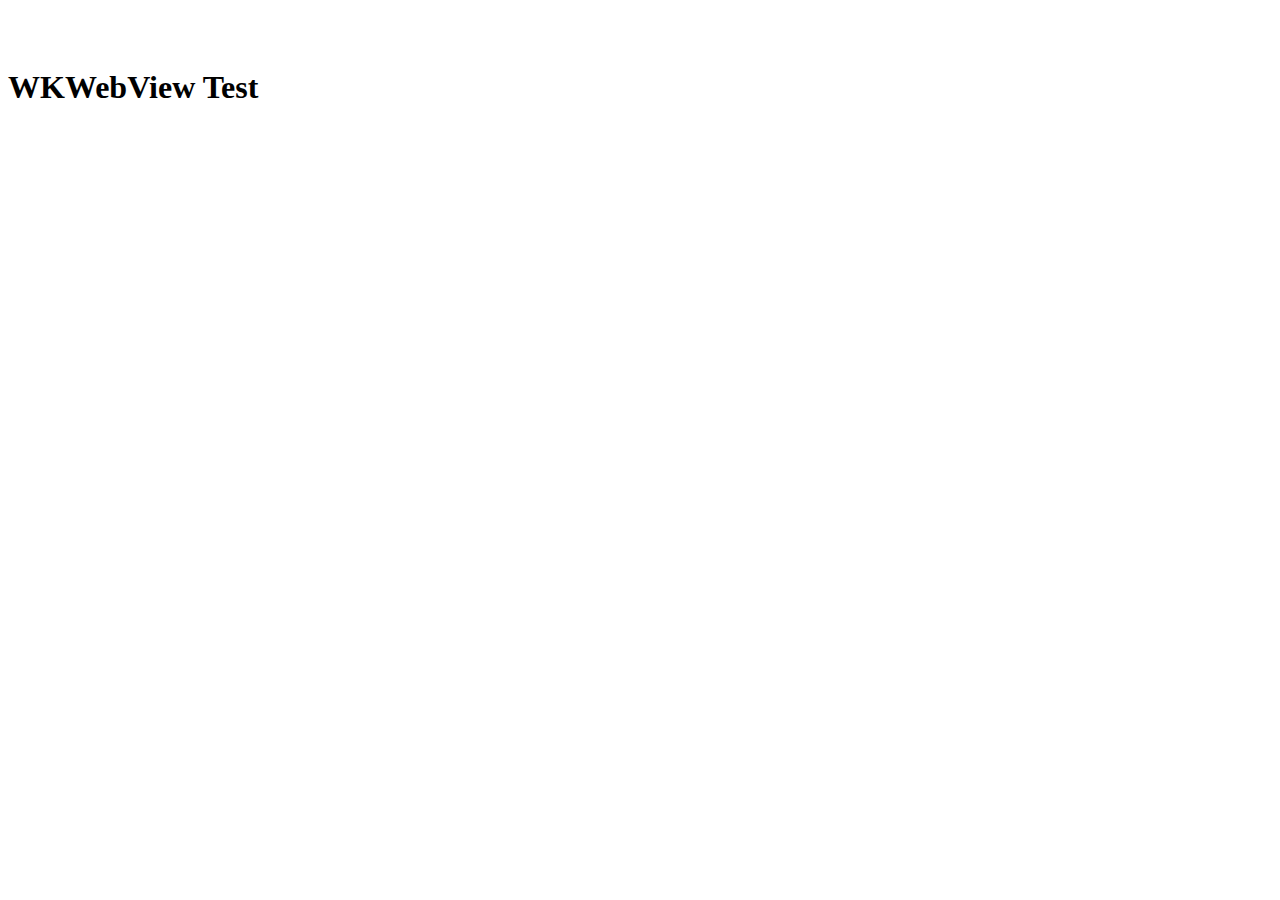
<file: step2_local_html_page/step2_local_html_page/index.html>
<!DOCTYPE html>
<html>
    <head>
        <style type="text/css">
            body {
                padding-top: 40px;
            }
        </style>
        <title>WKWebView Demo</title>
        <meta charset="UTF-8">
            </head>
    <body>
        <h1>WKWebView Test</h1>
    </body>
</html>
</file>
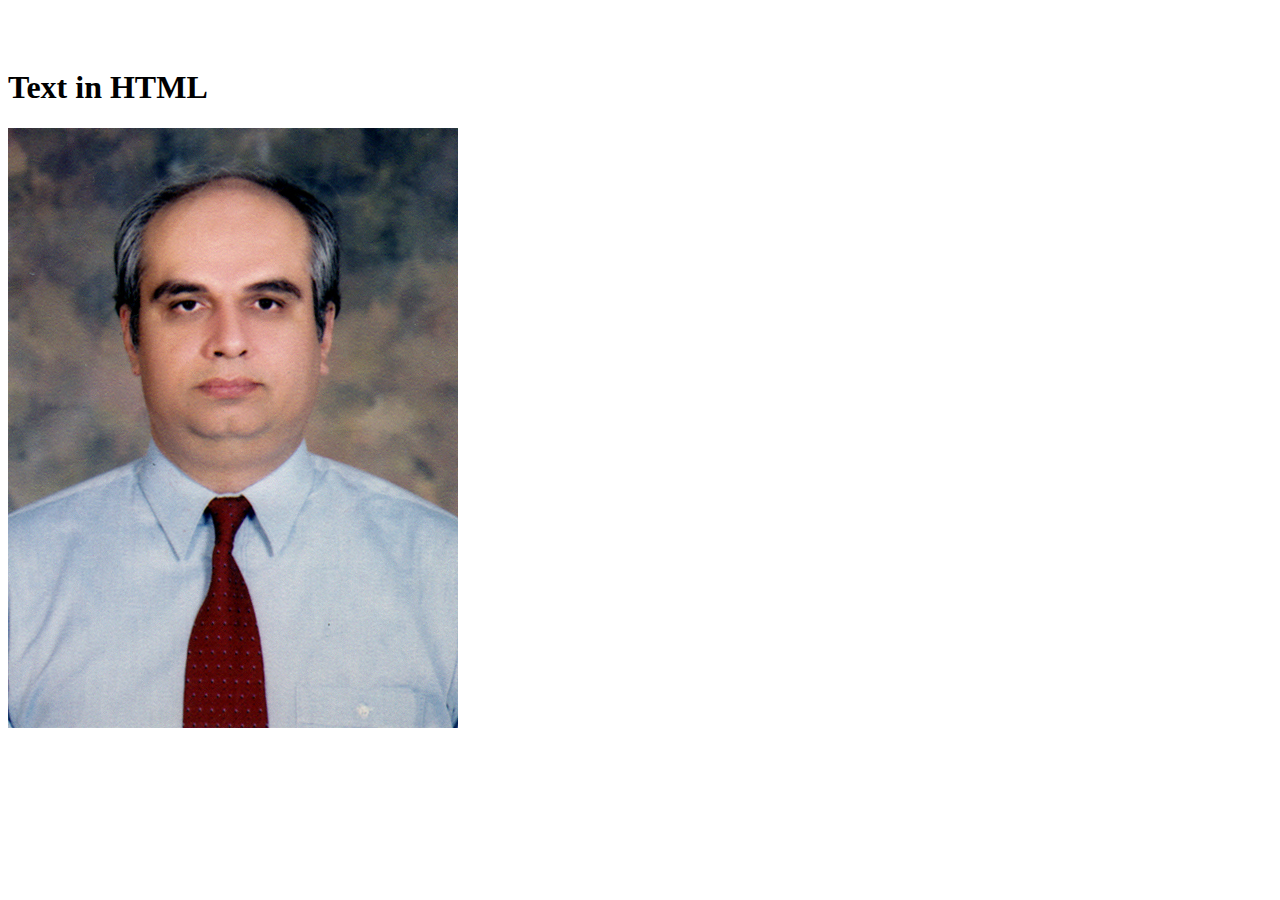
<file: step3_local_html_image/step3_local_html_image/www/index.html>
<!DOCTYPE html>
<html>
    <head>
        <style type="text/css">
            body {
                padding-top: 40px;
            }
        </style>
        <title>WKWebView Demo</title>
        <meta charset="UTF-8">
    </head>
    <body>
        <h1>Text in HTML</h1>
        <img src="zia.jpeg" alt="Zia's face">
    </body>
</html>
</file>
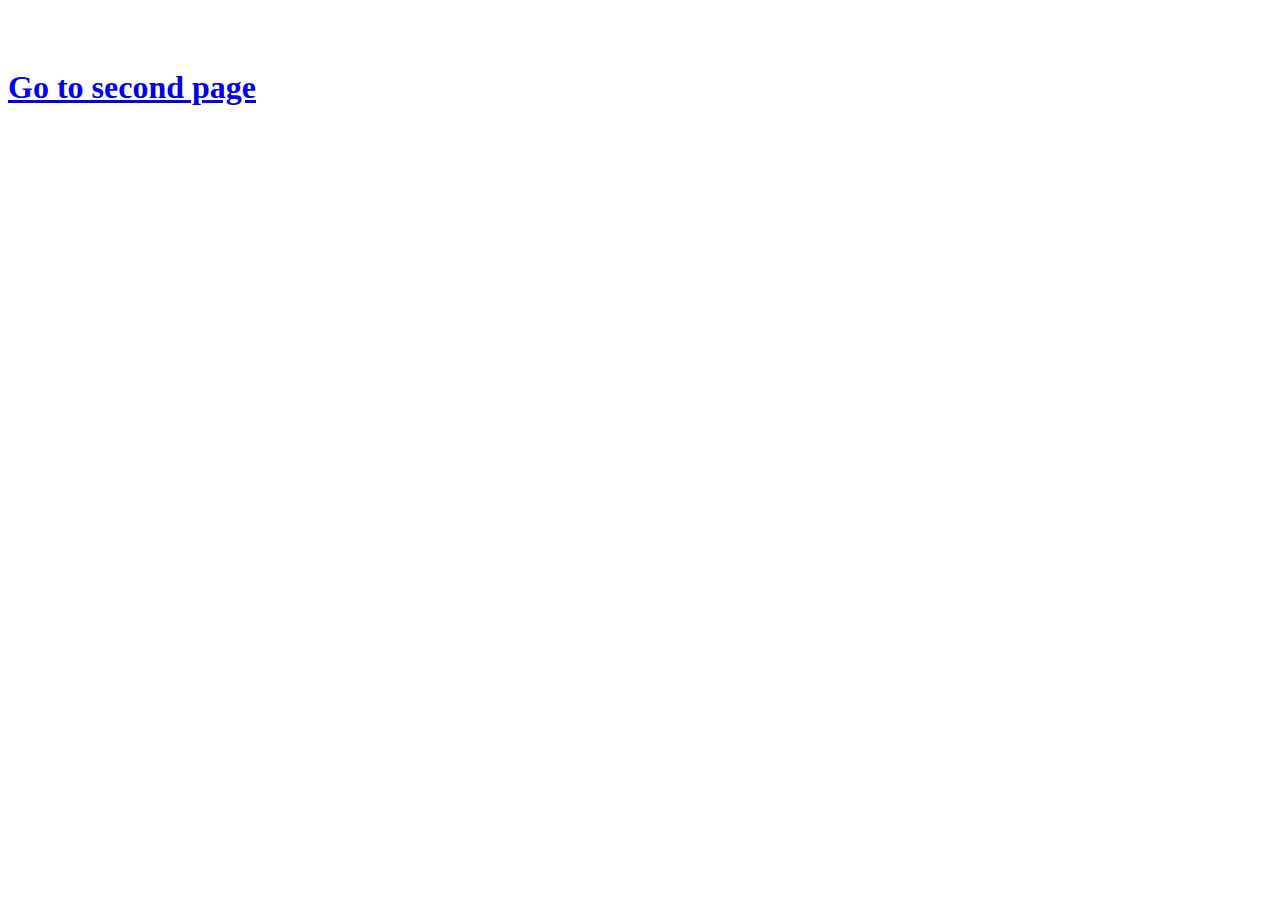
<file: step4_local_html_link/step4_local_html_link/www/index.html>
<!DOCTYPE html>
<html>
    <head>
        <style type="text/css">
            body {
                padding-top: 40px;
            }
        </style>
        <title>WKWebView Demo</title>
        <meta charset="UTF-8">
    </head>
    <body>
        <h1><a href="second.html">Go to second page</a></h1>
            
    </body>
</html>
</file>
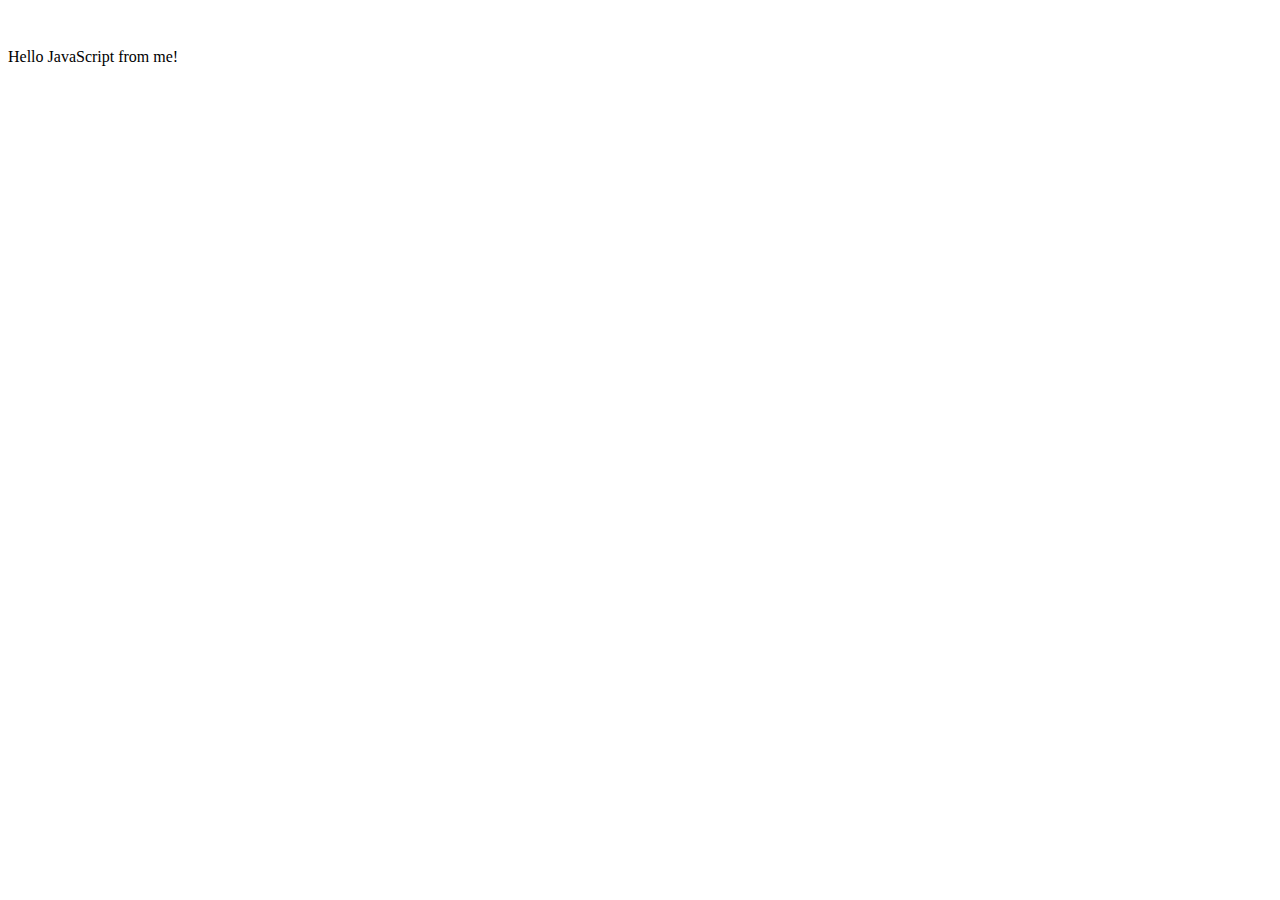
<file: step5_local_javascript_hello/step5_local_javascript_hello/www/index.html>
<!DOCTYPE html>
<html>
    <head>
        <style type="text/css">
            body {
                padding-top: 40px;
            }
        </style>
        <title>WKWebView Demo</title>
        <meta charset="UTF-8">
        <meta name="viewport" content="initial-scale=1">
    </head>
    <body id="demo">
        <script type="text/javascript" src="main.js">
            
        </script>
    </body>
</html>
</file>
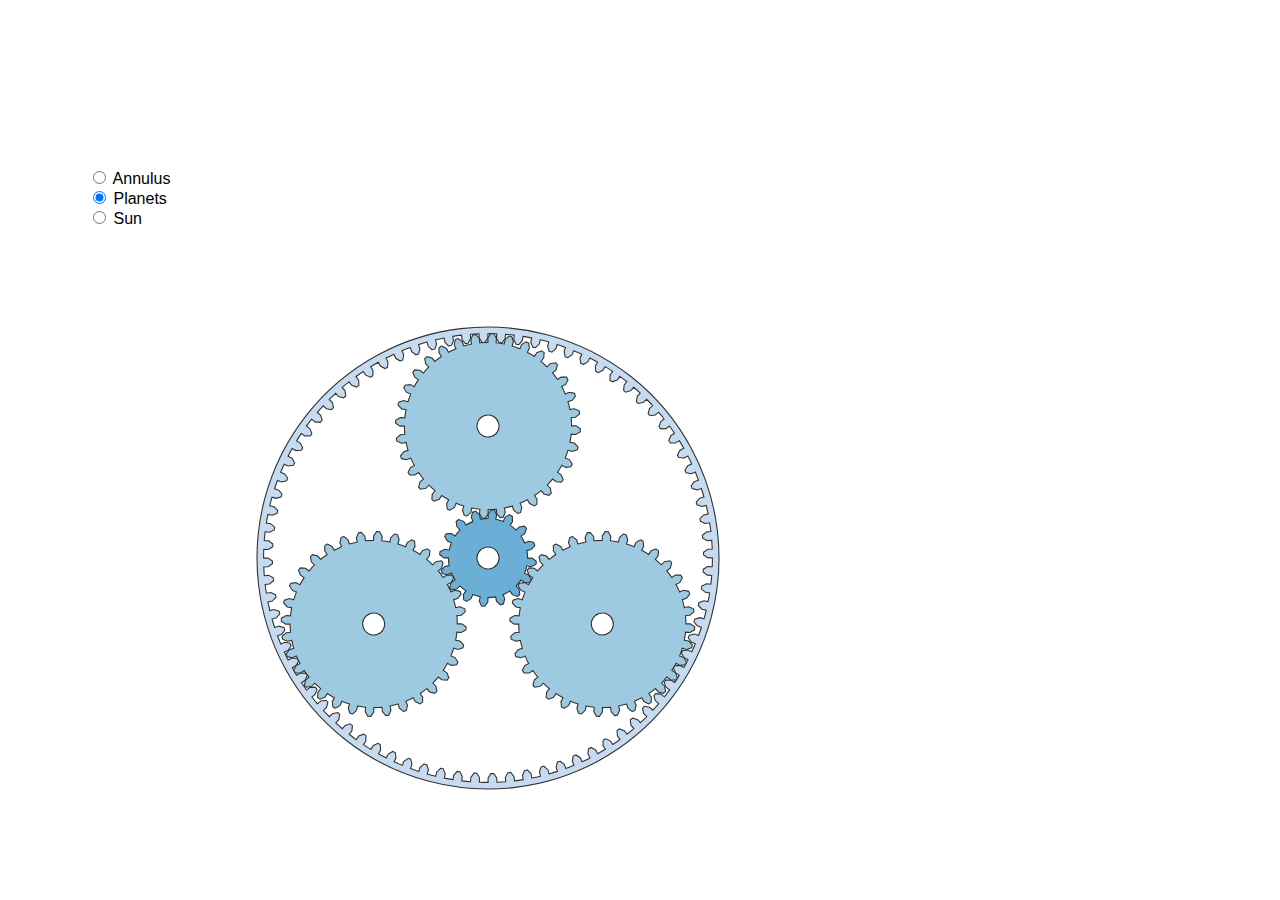
<file: step6_d3_diagram/step6_d3_diagram/www/index.html>
<!DOCTYPE html>
<html>
    <head>
        <meta charset="utf-8">
        <meta name="viewport" content="width=device-width, initial-scale=1, maximum-scale=1">
        <link rel="stylesheet" type="text/css" href="main.css">
    </head>
    <body>
        
    <form>
        <input type="radio" name="reference" id="ref-annulus">
            <label for="ref-annulus">Annulus</label><br>
            <input type="radio" name="reference" id="ref-planet" checked>
                <label for="ref-planet">Planets</label><br>
                <input type="radio" name="reference" id="ref-sun">
                    <label for="ref-sun">Sun</label>
    </form>
    
    <script src="d3.js"></script>
    <script src="main.js"></script>
    </body>
</html>
</file>
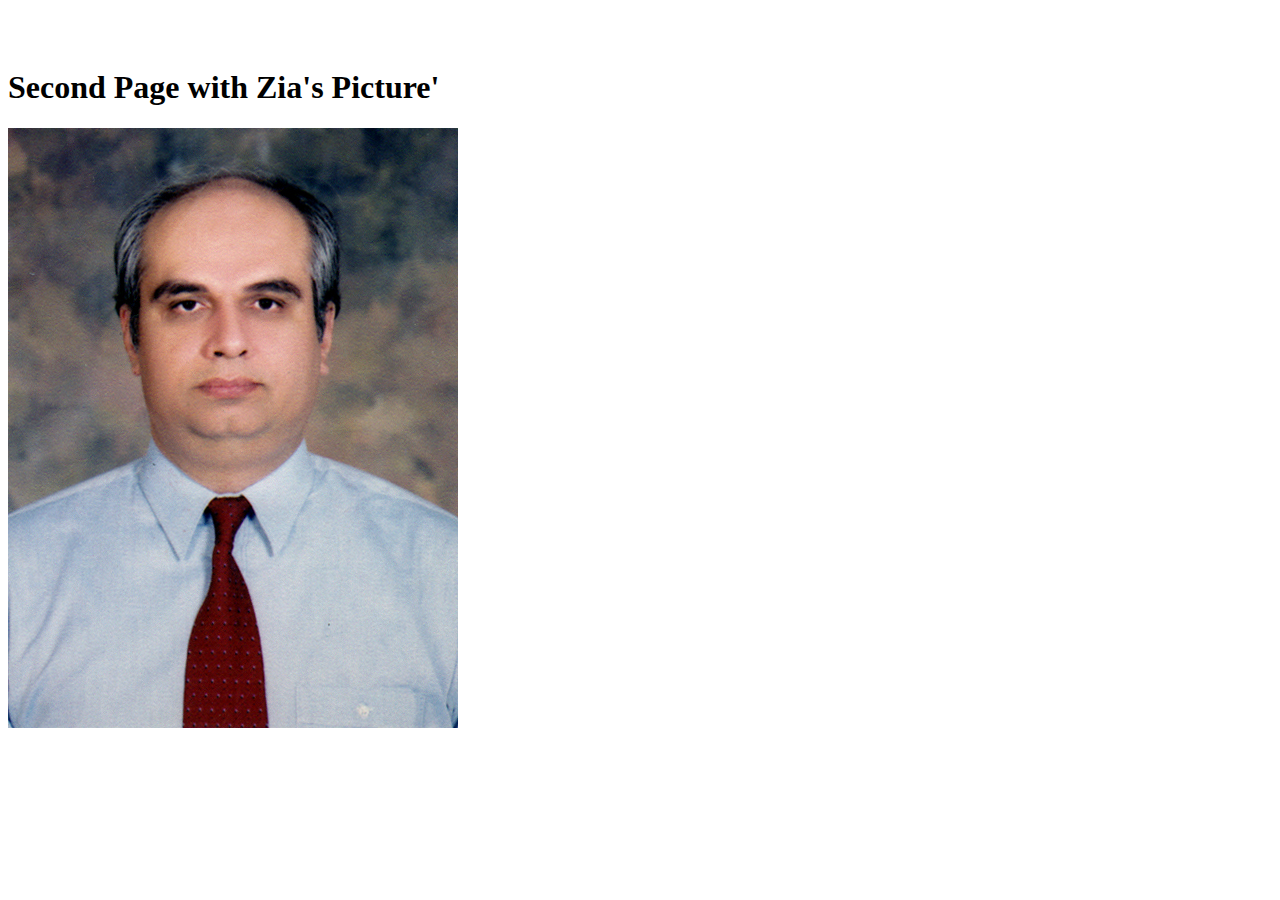
<file: step4_local_html_link/step4_local_html_link/www/second.html>
<!DOCTYPE html>
<html>
    <head>
        <style type="text/css">
            body {
                padding-top: 40px;
            }
        </style>
        <title>WKWebView Demo</title>
        <meta charset="UTF-8">
            </head>
    <body>
        <h1>Second Page with Zia's Picture'</h1>
        <img src="zia.jpeg" alt="Zia's face">
            
    </body>
</html>
</file>
<file: step6_d3_diagram/step6_d3_diagram/www/main.css>
body {
    font-family: "Helvetica Neue", Helvetica, Arial, sans-serif;
       position: relative;
       width: 960px;
       height: 500px;
       padding-top: 300px;
}

form {
    position: absolute;
    top: 10em;
    left: 5em;
}

path {
    fill-rule: evenodd;
    stroke: #333;
    stroke-width: 2px;
}

.sun path {
    fill: #6baed6;
}

.planet path {
    fill: #9ecae1;
}

.annulus path {
    fill: #c6dbef;
}

@-ms-viewport{
    width: device-width;
}
</file>
